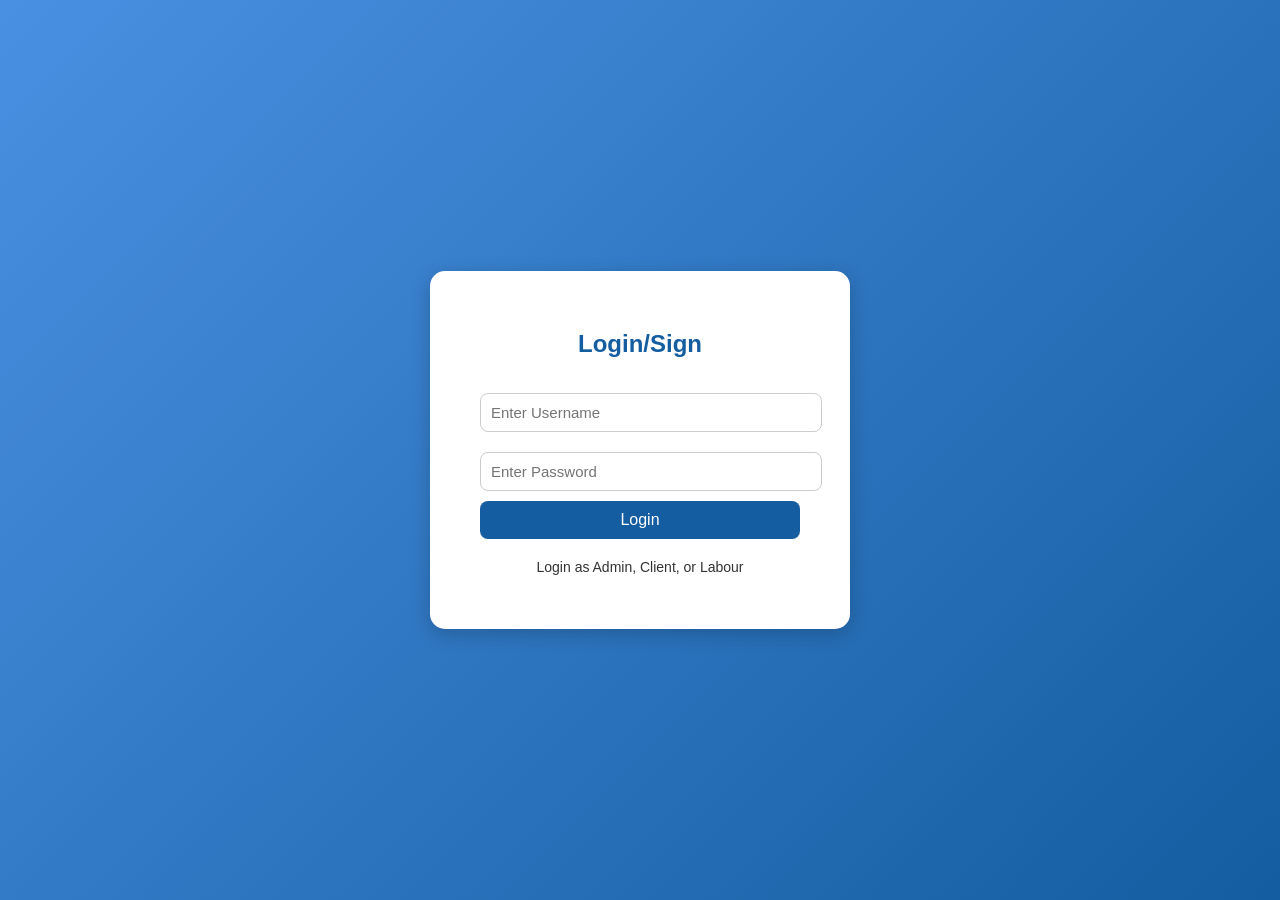
<file: fronted/labourfronted/index.html>
<!DOCTYPE html>
<html lang="en">
<head>
  <meta charset="UTF-8" />
  <meta name="viewport" content="width=device-width, initial-scale=1.0" />
  <title>Login | Labours Management System</title>

  <style>
    body {
      font-family: "Poppins", sans-serif;
      background: linear-gradient(135deg, #4a90e2, #145da0);
      height: 100vh;
      margin: 0;
      display: flex;
      justify-content: center;
      align-items: center;
    }

    .login-container {
      background-color: #fff;
      padding: 40px 50px;
      border-radius: 15px;
      box-shadow: 0 5px 20px rgba(0,0,0,0.2);
      width: 320px;
      text-align: center;
    }

    h2 {
      color: #145da0;
      margin-bottom: 25px;
    }

    input[type="text"],
    input[type="password"] {
      width: 100%;
      padding: 10px;
      margin: 10px 0;
      border: 1px solid #ccc;
      border-radius: 8px;
      font-size: 15px;
    }

    button {
      width: 100%;
      padding: 10px;
      background-color: #145da0;
      color: white;
      font-size: 16px;
      border: none;
      border-radius: 8px;
      cursor: pointer;
      transition: background 0.3s ease;
    }

    button:hover {
      background-color: #0f4c81;
    }

    p {
      margin-top: 20px;
      color: #333;
      font-size: 14px;
    }
  </style>
</head>
<body>

  <div class="login-container">
    <h2>Login/Sign</h2>
    <form onsubmit="return goToWelcome(event)">
      <input type="text" id="username" placeholder="Enter Username" required />
      <input type="password" id="password" placeholder="Enter Password" required />
      <button type="submit">Login</button>
    </form>
    <p>Login as Admin, Client, or Labour</p>
  </div>

  <script>
    function goToWelcome(event) {
      event.preventDefault(); // stop form reload

      // ✅ Optional: you can store login details (for demo purpose)
      const username = document.getElementById("username").value;
      const password = document.getElementById("password").value;

      // ✅ Simple redirect to welcome page directly
      if (username && password) {
        // No popup, no OK button — just auto redirect
        window.location.href = "welcome.html";
      }
    }
  </script>

</body>
</html>
</file>
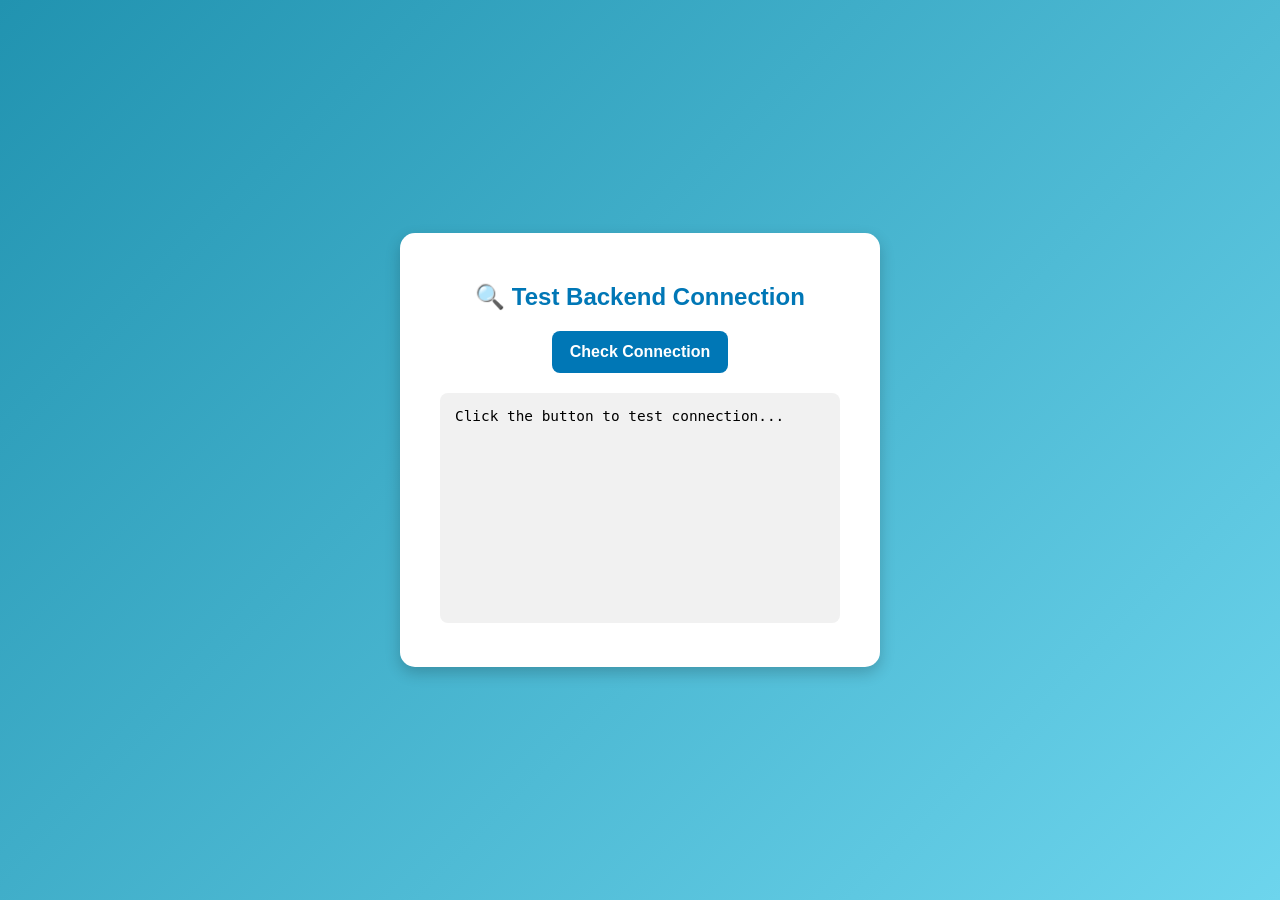
<file: fronted/labourfronted/connection.html>
<!DOCTYPE html>
<html lang="en">
<head>
  <meta charset="UTF-8">
  <meta name="viewport" content="width=device-width, initial-scale=1.0">
  <title>🔗 Backend Connection Test | Labour Management System</title>
  <style>
    body {
      font-family: "Poppins", sans-serif;
      background: linear-gradient(135deg, #2193b0, #6dd5ed);
      height: 100vh;
      margin: 0;
      display: flex;
      justify-content: center;
      align-items: center;
    }

    .box {
      background-color: #fff;
      padding: 30px 40px;
      border-radius: 15px;
      box-shadow: 0 6px 15px rgba(0,0,0,0.2);
      text-align: center;
      width: 400px;
    }

    h2 {
      color: #0077b6;
      margin-bottom: 20px;
    }

    button {
      background-color: #0077b6;
      color: white;
      padding: 12px 18px;
      border: none;
      border-radius: 8px;
      cursor: pointer;
      font-size: 1rem;
      font-weight: bold;
      transition: all 0.3s ease;
    }

    button:hover {
      background-color: #023e8a;
      transform: scale(1.05);
    }

    pre {
      background: #f1f1f1;
      padding: 15px;
      border-radius: 8px;
      margin-top: 20px;
      text-align: left;
      font-size: 0.9rem;
      height: 200px;
      overflow: auto;
    }
  </style>
</head>
<body>

  <div class="box">
    <h2>🔍 Test Backend Connection</h2>
    <button onclick="checkConnection()">Check Connection</button>
    <pre id="output">Click the button to test connection...</pre>
  </div>

  <script>
    function checkConnection() {
      document.getElementById("output").textContent = "Connecting to backend...";

      fetch("http://localhost:8080/api/labours/all")  // ✅ Backend API
        .then(res => {
          if (!res.ok) throw new Error("Server returned " + res.status);
          return res.json();
        })
        .then(data => {
          document.getElementById("output").textContent =
            "✅ Connection Successful! Received Data:\n\n" +
            JSON.stringify(data, null, 2);
        })
        .catch(err => {
          document.getElementById("output").textContent =
            "Connection Failed:\n" + err;
        });
    }
  </script>

</body>
</html>
</file>
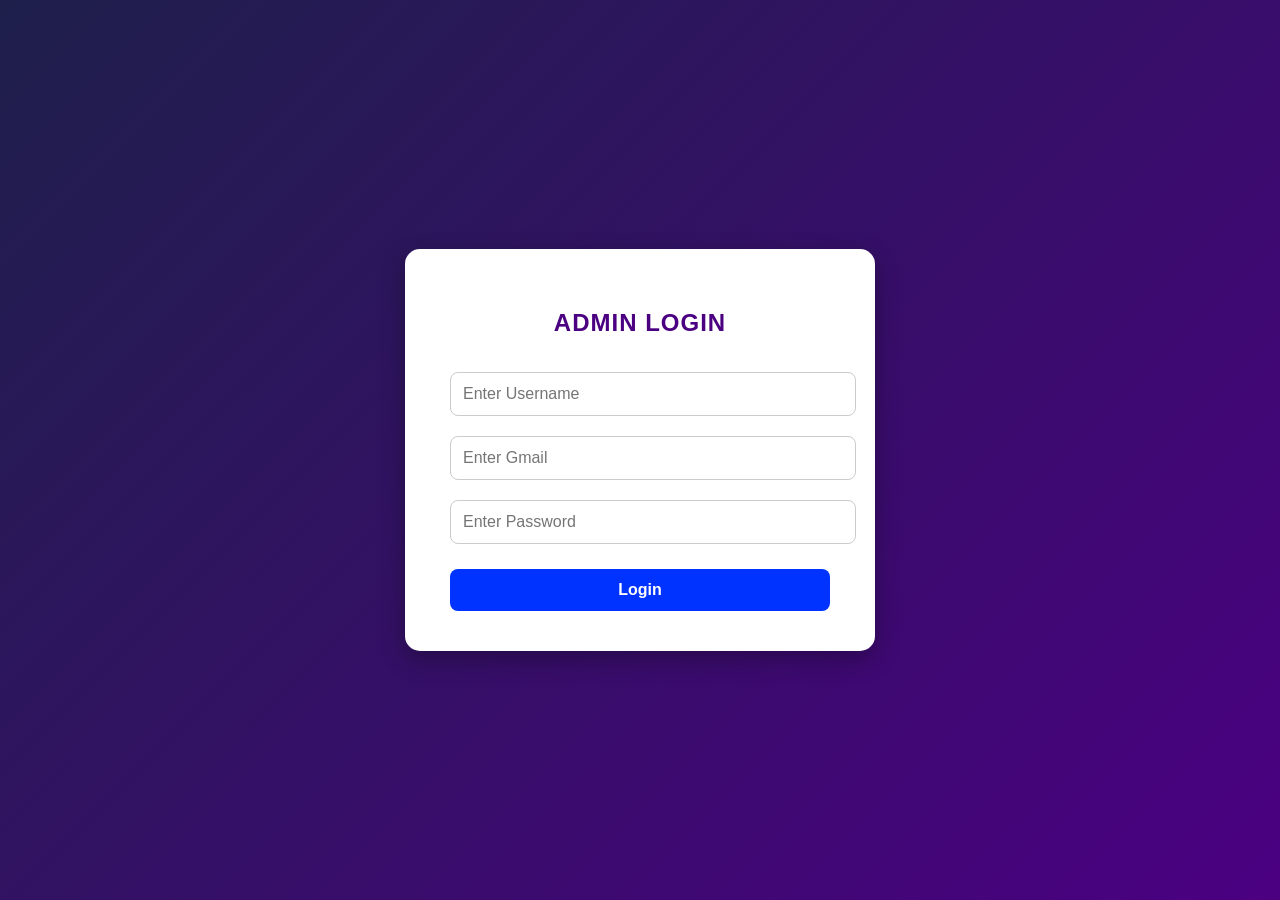
<file: fronted/labourfronted/pages/admin/admin-login.html>
<!DOCTYPE html>
<html lang="en">
<head>
  <meta charset="UTF-8" />
  <meta name="viewport" content="width=device-width, initial-scale=1.0" />
  <title>Admin Login | Labour Management System</title>
  <style>
    body {
      margin: 0;
      font-family: "Poppins", sans-serif;
      background: linear-gradient(135deg, #1e1f4b, #4b0082);
      height: 100vh;
      display: flex;
      justify-content: center;
      align-items: center;
    }

    .login-container {
      background: #ffffff;
      border-radius: 15px;
      box-shadow: 0 8px 25px rgba(0, 0, 0, 0.3);
      width: 380px;
      padding: 40px 45px;
      text-align: center;
      animation: fadeIn 0.8s ease;
    }

    h2 {
      color: #4b0082;
      font-weight: 700;
      margin-bottom: 25px;
      text-transform: uppercase;
      letter-spacing: 1px;
    }

    input {
      width: 100%;
      padding: 12px;
      margin: 10px 0;
      border: 1px solid #ccc;
      border-radius: 8px;
      font-size: 1rem;
      transition: all 0.3s ease;
    }

    input:focus {
      border-color: #4b0082;
      box-shadow: 0 0 6px rgba(75, 0, 130, 0.4);
      outline: none;
    }

    button {
      width: 100%;
      padding: 12px;
      margin-top: 15px;
      background-color: #0033ff;
      color: white;
      border: none;
      border-radius: 8px;
      font-size: 1rem;
      font-weight: 600;
      cursor: pointer;
      transition: all 0.3s ease;
    }

    button:hover {
      background-color: #e600d3;
      transform: scale(1.05);
    }

    @keyframes fadeIn {
      from { opacity: 0; transform: translateY(30px); }
      to { opacity: 1; transform: translateY(0); }
    }
  </style>
</head>
<body>
  <div class="login-container">
    <h2>Admin Login</h2>
    <form id="adminLoginForm">
      <input type="text" id="username" placeholder="Enter Username" required>
      <input type="email" id="gmail" placeholder="Enter Gmail" required>
      <input type="password" id="password" placeholder="Enter Password" required>
      <button type="submit">Login</button>
    </form>
  </div>

  <!--  FIXED: Correct script tag -->
  <script>
  document.getElementById("adminLoginForm").addEventListener("submit", function(e) {
    e.preventDefault();

    const username = document.getElementById("username").value.trim();
    const gmail = document.getElementById("gmail").value.trim();
    const password = document.getElementById("password").value.trim();

    //  Send login request to backend
    fetch("http://localhost:8080/api/admin/login", {
      method: "POST",
      headers: {
        "Content-Type": "application/json"
      },
      body: JSON.stringify({
        username: username,
        email: gmail,
        password: password
      })
    })
    .then(res => {
      if (!res.ok) throw new Error("Invalid credentials");
      return res.json();
    })
    .then(admin => {
      alert("✅ Login successful!");
      localStorage.setItem("admin", JSON.stringify(admin));
      window.location.href = "./admin-dashboard.html";
    })
    .catch(err => {
      alert(" Error connecting to backend! Check if Spring Boot is running.");
      console.error("Error:", err);
    });
  });
  </script>

</body>
</html>
</file>
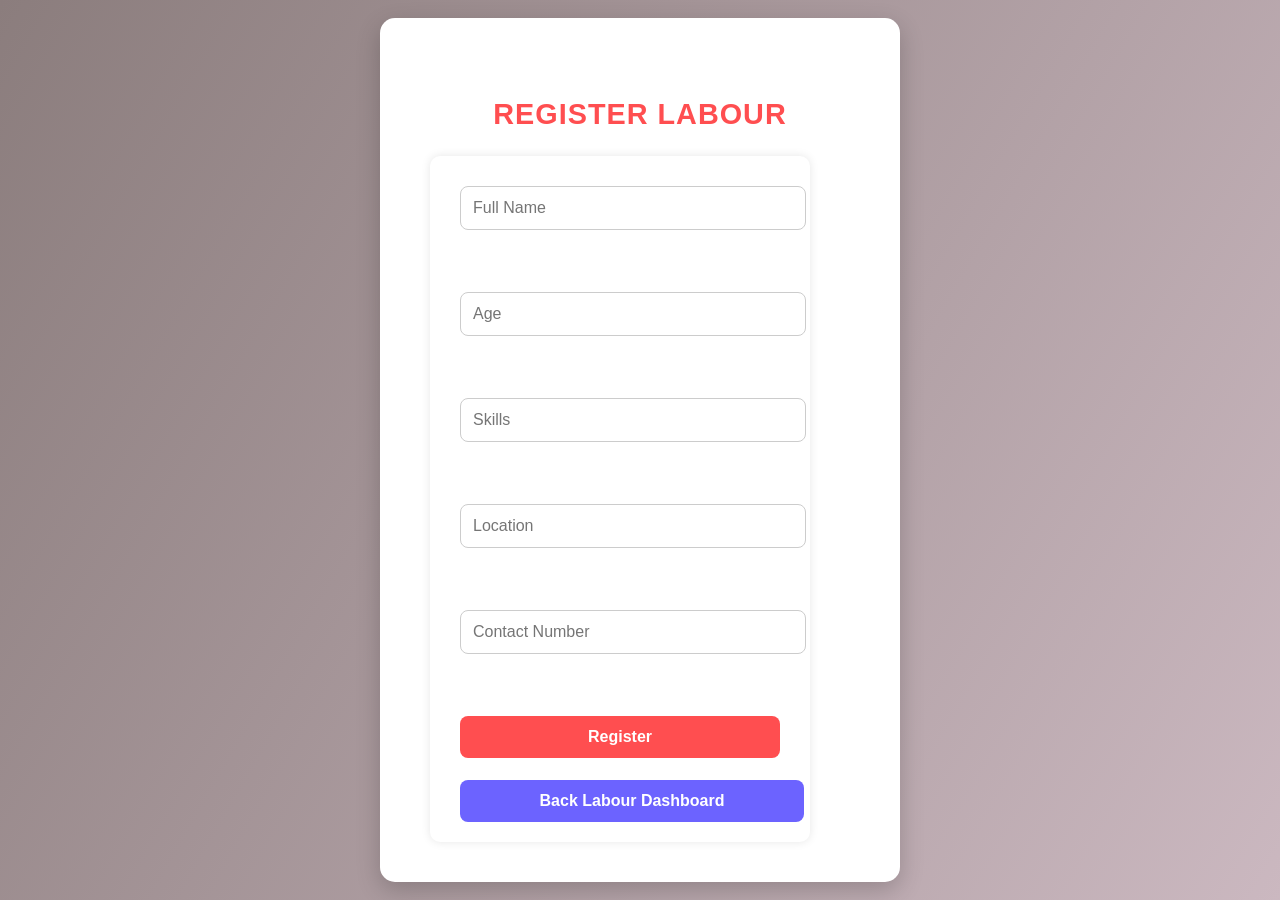
<file: fronted/labourfronted/pages/labour/addLabour.html>
<!DOCTYPE html>
<html lang="en">
<head>
  <meta charset="UTF-8">
  <meta name="viewport" content="width=device-width, initial-scale=1.0">
  <title>Register Labour | Labour Management System</title>
  <link rel="stylesheet" href="../../style.css">

  <style>
    body {
      margin: 0;
      font-family: 'Poppins', sans-serif;
      background: linear-gradient(120deg, #8b7d7d, #cbb8c0);
      height: 100vh;
      display: flex;
      justify-content: center;
      align-items: center;
    }

    .register-container {
      background-color: #fff;
      width: 420px;
      border-radius: 15px;
      box-shadow: 0 8px 25px rgba(0, 0, 0, 0.2);
      padding: 40px 50px;
      text-align: center;
      animation: fadeIn 0.8s ease;
    }

    .register-container h2 {
      color: #ff4e50;
      font-weight: 700;
      font-size: 1.8rem;
      margin-bottom: 25px;
      text-transform: uppercase;
      letter-spacing: 1px;
    }

    input {
      width: 100%;
      padding: 12px;
      margin: 10px 0;
      border: 1px solid #ccc;
      border-radius: 8px;
      font-size: 1rem;
      transition: 0.3s;
    }

    input:focus {
      border-color: #ff4e50;
      outline: none;
      box-shadow: 0 0 5px rgba(255, 78, 80, 0.4);
    }

    button, .main-btn {
      width: 100%;
      background-color: #ff4e50;
      color: #fff;
      padding: 12px;
      border: none;
      border-radius: 8px;
      font-size: 1rem;
      font-weight: 600;
      cursor: pointer;
      transition: 0.3s;
      margin-top: 10px;
      display: inline-block;
      text-decoration: none;
      text-align: center;
    }

    button:hover, .main-btn:hover {
      background-color: #c63ee8f7;
      transform: scale(1.03);
    }

    .back-btn {
      background-color: #6c63ff;
      margin-top: 10px;
    }

    @keyframes fadeIn {
      from { opacity: 0; transform: translateY(30px); }
      to { opacity: 1; transform: translateY(0); }
    }
  </style>
</head>
<body>
  <div class="register-container">
    <h2>Register Labour</h2>

    <form id="registerForm">
      <input id="fullname" placeholder="Full Name" required><br>
      <input id="age" type="number" placeholder="Age" required><br>
      <input id="skills" placeholder="Skills" required><br>
      <input id="location" placeholder="Location" required><br>
      <input id="contactNumber" placeholder="Contact Number" required><br>
      <button type="submit">Register</button>
      <a href="labour.html" class="main-btn back-btn"> Back Labour Dashboard</a>
    </form>
  </div>

  <!--  Backend Connection Script -->
  <script>
    const form = document.getElementById('registerForm');

    form.addEventListener('submit', async (e) => {
      e.preventDefault();

      const labourData = {
        fullname: document.getElementById('fullname').value.trim(),
        age: parseInt(document.getElementById('age').value),
        skills: document.getElementById('skills').value.trim(),
        location: document.getElementById('location').value.trim(),
        contactNumber: document.getElementById('contactNumber').value.trim()
      };

      try {
        const response = await fetch('http://localhost:8080/api/labours/register', {
          method: 'POST',
          headers: {
            'Content-Type': 'application/json'
          },
          body: JSON.stringify(labourData)
        });

        if (!response.ok) {
          const errorText = await response.text();
          throw new Error(`Server error: ${response.status} - ${errorText}`);
        }

        const result = await response.json();
        alert(` Labour Registered Successfully!\nName: ${result.fullname}\nLocation: ${result.location}`);
        form.reset();

      } catch (error) {
        console.error('Error:', error);
        alert(`Failed to register labour.\nError: ${error.message}\n\nPlease check if backend is running on port 8080.`);
      }
    });
  </script>

</body>
</html>
</file>
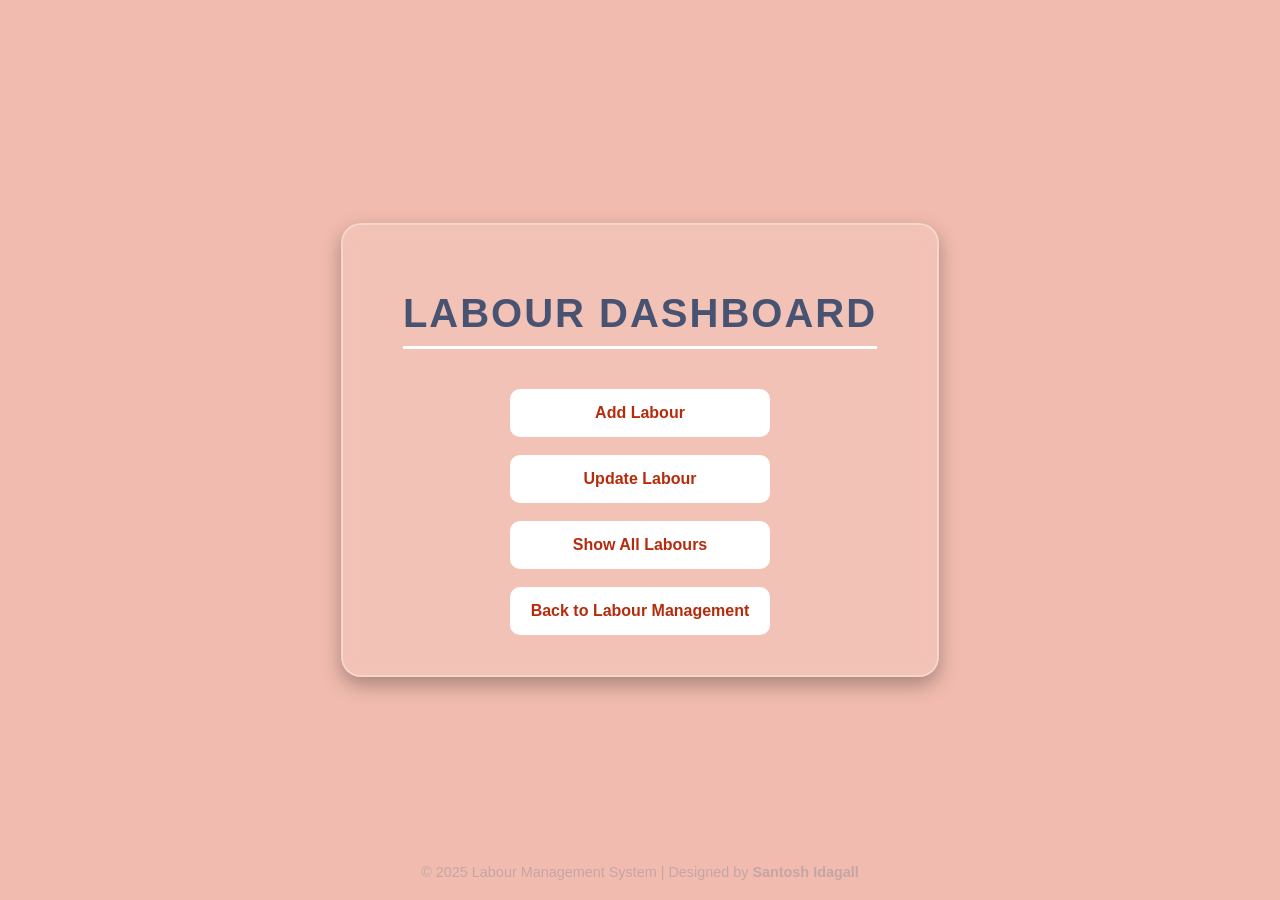
<file: fronted/labourfronted/pages/labour/labour.html>
<!DOCTYPE html>
<html lang="en">
<head>
  <meta charset="UTF-8">
  <meta name="viewport" content="width=device-width, initial-scale=1.0">
  <title>Labour Dashboard</title>
  <link rel="stylesheet" href="../../style.css">

  <style>
    /* 🌈 Full Page Setup */
    body {
      margin: 0;
      padding: 0;
      height: 100vh;
      background-color: #f1bcaffd; /* 🔴 Deep Red Background */
      font-family: "Poppins", sans-serif;
      display: flex;
      justify-content: center;
      align-items: center;
      color: white;
    }

    /* ⚪ Dashboard Container */
    .dashboard-container {
      background: rgba(255, 255, 255, 0.1);
      border: 2px solid rgba(255, 255, 255, 0.3);
      border-radius: 20px;
      padding: 40px 60px;
      text-align: center;
      box-shadow: 0 8px 20px rgba(0, 0, 0, 0.3);
      backdrop-filter: blur(8px);
    }

    /* 🔖 Heading Label */
    h1 {
      font-size: 2.5rem;
      margin-bottom: 40px;
      text-transform: uppercase;
      letter-spacing: 2px;
      color: #485372;
      border-bottom: 3px solid white;
      display: inline-block;
      padding-bottom: 10px;
    }

    /* 🧱 Buttons Layout */
    .button-container {
      display: flex;
      flex-direction: column;
      gap: 18px;
      align-items: center;
    }

    button {
      width: 260px;
      padding: 15px 0;
      background-color: white;
      border: none;
      border-radius: 10px;
      font-size: 1rem;
      font-weight: bold;
      color: #b32100f4;
      cursor: pointer;
      transition: all 0.3s ease;
    }

    button:hover {
      background-color: #ffcccc;
      transform: scale(1.05);
    }

    /* 🏷️ Footer */
    footer {
      position: absolute;
      bottom: 20px;
      width: 100%;
      text-align: center;
      font-size: 0.9rem;
      color: #c5a5a5;
    }
  </style>
</head>
<body>
  <div class="dashboard-container">
    <h1>Labour Dashboard</h1>

    <div class="button-container">
      <button onclick="location.href='addLabour.html'"> Add Labour</button>
      <button onclick="location.href='updateLabour.html'"> Update Labour</button>
      <button onclick="location.href='viewLabours.html'"> Show All Labours</button>
      <button onclick="location.href='../../welcome.html'"> Back to Labour Management</button>
    </div>
  </div>

  <footer>
    © 2025 Labour Management System | Designed by <strong>Santosh Idagall</strong>
  </footer>
</body>
</html>
</file>
<file: fronted/labourfronted/style.css>
/* 🌟 Global Styles */
body {
  font-family: Arial, sans-serif;
  background-color: #f5f7fa;
  color: #333;
  margin: 0;
  padding: 0;
  display: flex;
  flex-direction: column;
  align-items: center;
}

/* 🏷️ Page Title */
h2 {
  margin-top: 40px;
  color: #222;
  text-align: center;
}

/* 🧾 Form Styles */
form {
  background-color: white;
  padding: 20px 30px;
  margin-top: 20px;
  border-radius: 10px;
  box-shadow: 0 0 10px rgba(0,0,0,0.1);
  width: 320px;
  display: flex;
  flex-direction: column;
  gap: 12px;
}

/* 🧩 Inputs */
input {
  padding: 10px;
  border: 1px solid #ccc;
  border-radius: 6px;
  outline: none;
}

input:focus {
  border-color: #007bff;
  box-shadow: 0 0 4px rgba(0,123,255,0.4);
}

/* 🔘 Buttons */
button {
  padding: 10px;
  background-color: #007bff;
  color: white;
  border: none;
  border-radius: 6px;
  cursor: pointer;
  font-weight: bold;
}

button:hover {
  background-color: #0056b3;
}

/* 📋 Table Styles (for viewLabours.html) */
table {
  border-collapse: collapse;
  margin-top: 30px;
  width: 90%;
  max-width: 900px;
  background-color: white;
  border-radius: 8px;
  overflow: hidden;
  box-shadow: 0 0 10px rgba(0,0,0,0.1);
}

th {
  background-color: #007bff;
  color: white;
  padding: 12px;
  text-align: left;
}

td {
  padding: 10px;
  border-bottom: 1px solid #ddd;
}

tr:hover {
  background-color: #f1f1f1;
}

/* 🏠 Homepage Navigation (index.html) */
.nav-buttons {
  display: flex;
  gap: 20px;
  margin-top: 50px;
}

.nav-buttons a {
  text-decoration: none;
  background-color: #007bff;
  color: white;
  padding: 10px 20px;
  border-radius: 8px;
  font-weight: bold;
  transition: 0.3s;
}

.nav-buttons a:hover {
  background-color: #0056b3;
}
</file>
